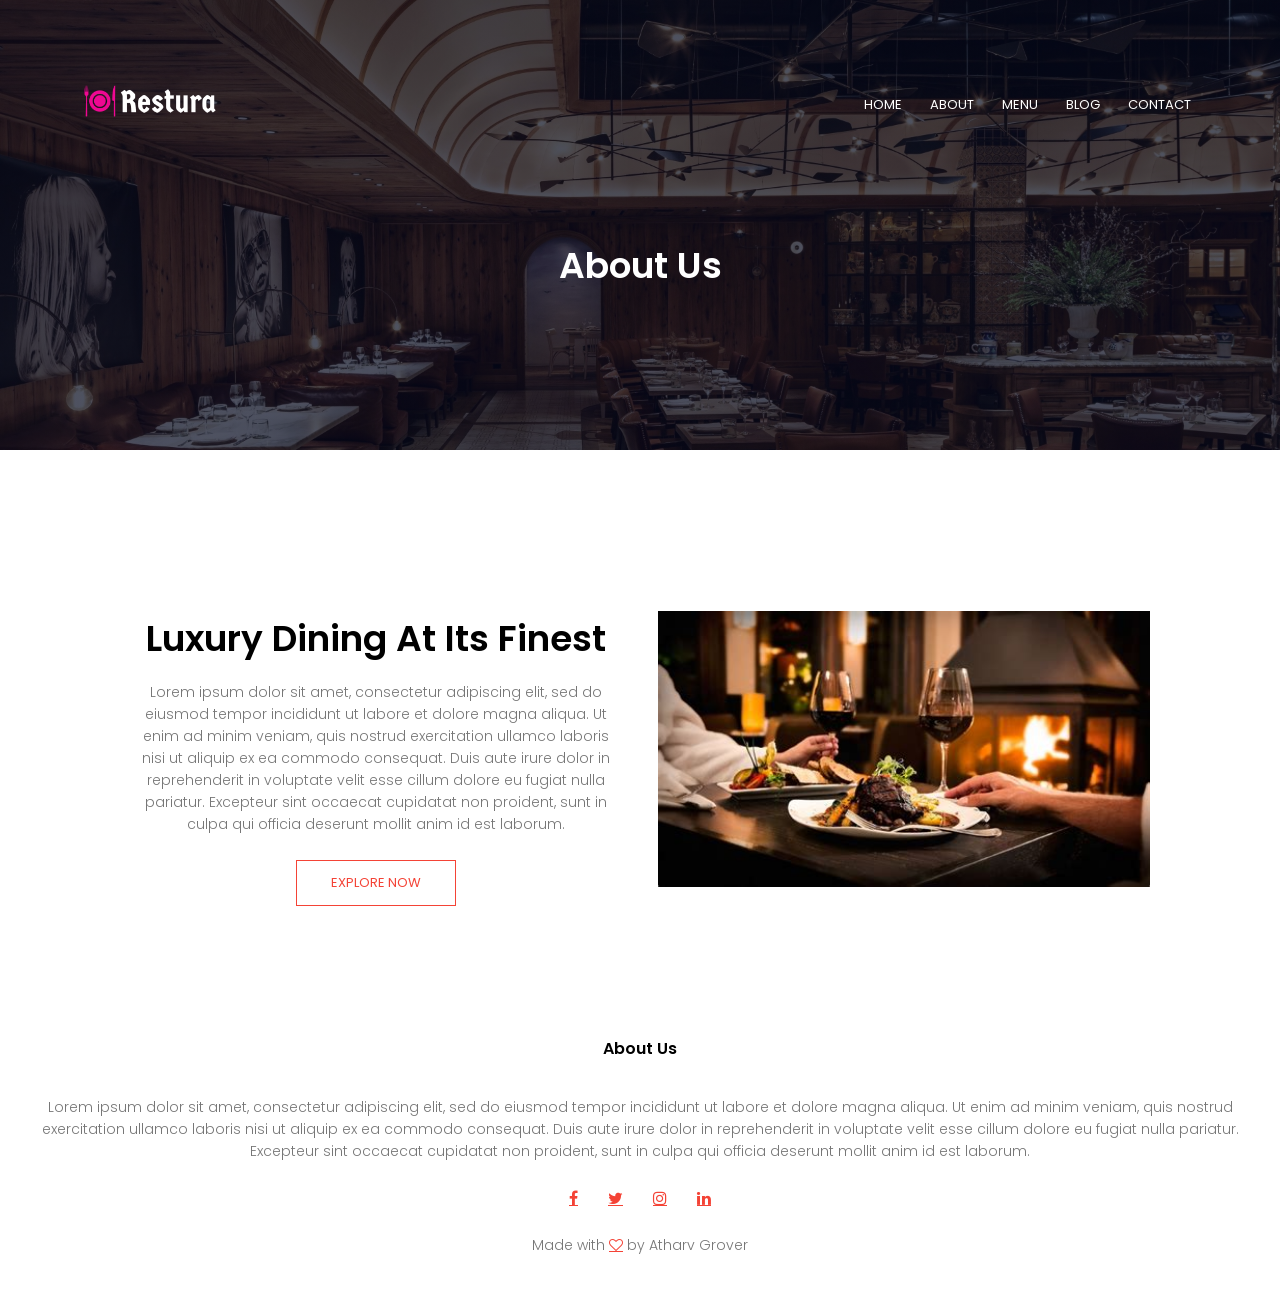
<file: about.html>
<!DOCTYPE html>
<html>
<head>
    <meta name="viewport" content="with=device-width, initial-scale=1.0">
    <title>Restura- About Us</title>
    <link rel="stylesheet" href="style.css">
    <link rel="preconnect" href="https://fonts.googleapis.com">
<link rel="preconnect" href="https://fonts.gstatic.com" crossorigin>
<link href="https://fonts.googleapis.com/css2?family=Poppins:ital,wght@0,100;0,200;0,300;0,400;0,600;0,700;1,400&display=swap" rel="stylesheet">
<link rel="stylesheet" href="https://cdnjs.cloudflare.com/ajax/libs/font-awesome/4.7.0/css/font-awesome.min.css">

</head>
<body>
    <section class="sub-header">
    <nav>
        <a href="index.html"><img src="image/logo.png"></a>
        <div class="nav-links" id="navLinks">
            
            <ul>
                <li><a href="">HOME</a></li>
                <li><a href="">ABOUT</a></li>
                <li><a href="">MENU</a></li>
                <li><a href="">BLOG</a></li>
                <li><a href="">CONTACT</a></li>
            
            </ul>
        </div>
        </a>
        </nav>

<h1>About Us</h1>

    </section>
<section class="about-us">
    
    <div class="row">
        <div class="about-col">
            <h1>Luxury Dining At Its Finest</h1>
            <p>Lorem ipsum dolor sit amet, consectetur adipiscing elit, sed do eiusmod tempor incididunt ut labore et dolore magna aliqua. Ut enim ad minim veniam, quis nostrud exercitation ullamco laboris nisi ut aliquip ex ea commodo consequat. Duis aute irure dolor in reprehenderit in voluptate velit esse cillum dolore eu fugiat nulla pariatur. Excepteur sint occaecat cupidatat non proident, sunt in culpa qui officia deserunt mollit anim id est laborum.</p>
            <a href="" class="hero-btn pink-btn">EXPLORE NOW</a>
        </div>
        <div class="about-col">
            <img src="image/about.jpg" alt="">
        </div>
    </div>
    </section>

    
<!------ Footer ------>
    
<section class="footer">
    <h4>About Us</h4>
    <p>Lorem ipsum dolor sit amet, consectetur adipiscing elit, sed do eiusmod tempor incididunt ut labore et dolore magna aliqua. Ut enim ad minim veniam, quis nostrud exercitation ullamco laboris nisi ut aliquip ex ea commodo consequat. Duis aute irure dolor in reprehenderit in voluptate velit esse cillum dolore eu fugiat nulla pariatur. Excepteur sint occaecat cupidatat non proident, sunt in culpa qui officia deserunt mollit anim id est laborum.
    </p>
    <div class="icons">
        <a href="#" class="fa fa-facebook"></a>
        <a href="#" class="fa fa-twitter"></a>
        <a href="#" class="fa fa-instagram"></a>
        <a href="#" class="fa fa-linkedin"></a>
    </div>
    <p>Made with <a href="#" class="fa fa-heart-o"></a> by Atharv Grover</p>
    </section>
    
    
<!--------JavaScript for Toggle Menu-------->   
<script>
    
    var navLinks = document.getElementById("navLinks");
    
    function showMenu(){
        navLinks.style.right= "0";
    }
    function hideMenu(){
        navLinks.style.right= "-200px";
    }
    }
</script>
    
</body>
</html>
</file>
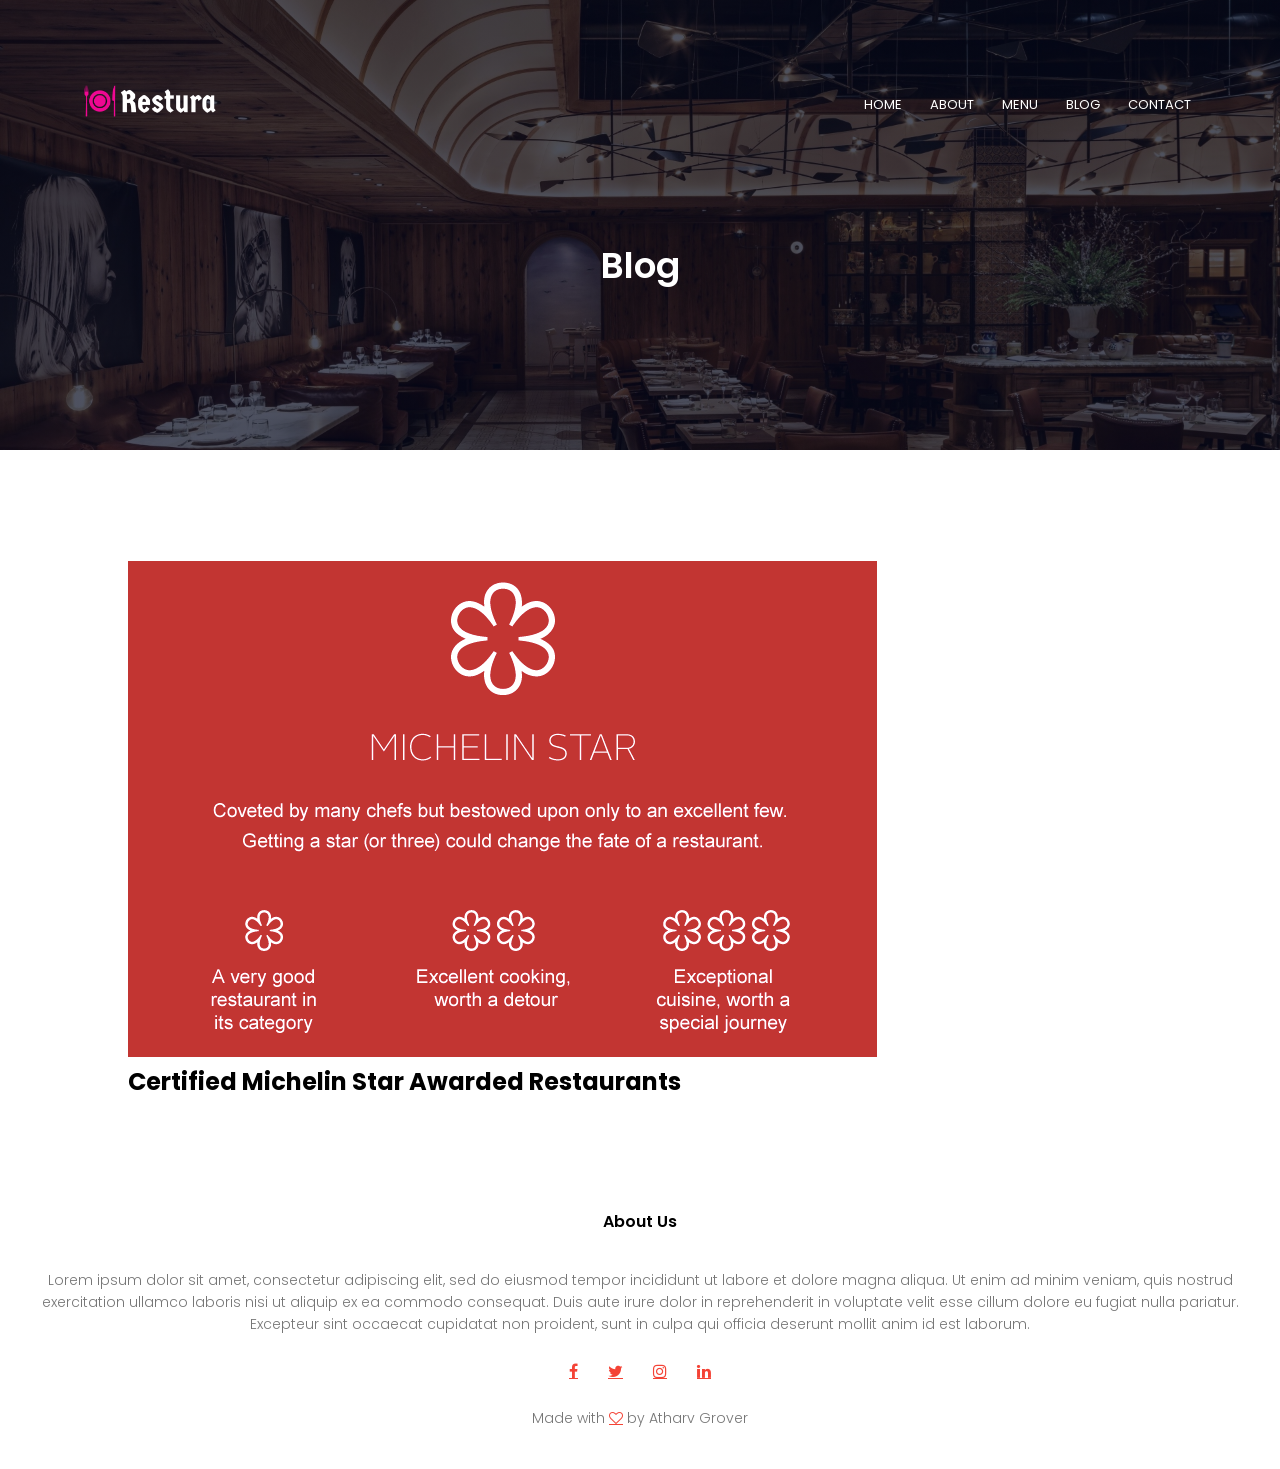
<file: blog.html>
<!DOCTYPE html>
<html>
<head>
    <meta name="viewport" content="with=device-width, initial-scale=1.0">
    <title>Restura- About Us</title>
    <link rel="stylesheet" href="style.css">
    <link rel="preconnect" href="https://fonts.googleapis.com">
<link rel="preconnect" href="https://fonts.gstatic.com" crossorigin>
<link href="https://fonts.googleapis.com/css2?family=Poppins:ital,wght@0,100;0,200;0,300;0,400;0,600;0,700;1,400&display=swap" rel="stylesheet">
<link rel="stylesheet" href="https://cdnjs.cloudflare.com/ajax/libs/font-awesome/4.7.0/css/font-awesome.min.css">

</head>
<body>
    <section class="sub-header">
    <nav>
        <a href="index.html"><img src="image/logo.png"></a>
        <div class="nav-links" id="navLinks">
            
            <ul>
                <li><a href="">HOME</a></li>
                <li><a href="">ABOUT</a></li>
                <li><a href="">MENU</a></li>
                <li><a href="">BLOG</a></li>
                <li><a href="">CONTACT</a></li>
            
            </ul>
        </div>
        </a>
        </nav>

<h1>Blog</h1>

    </section>

<!------ blog page content------>
    
<section class="blog-content">
    
    <div class="row">
    
        <div class="blog-left">
            <img src="image/certificate.png">
            <h2>Certified Michelin Star Awarded Restaurants</h2>
        </div>
    </div>
    <div class="blog-right"></div>
    
    </section>

<!------ Footer ------>
    
<section class="footer">
    <h4>About Us</h4>
    <p>Lorem ipsum dolor sit amet, consectetur adipiscing elit, sed do eiusmod tempor incididunt ut labore et dolore magna aliqua. Ut enim ad minim veniam, quis nostrud exercitation ullamco laboris nisi ut aliquip ex ea commodo consequat. Duis aute irure dolor in reprehenderit in voluptate velit esse cillum dolore eu fugiat nulla pariatur. Excepteur sint occaecat cupidatat non proident, sunt in culpa qui officia deserunt mollit anim id est laborum.
    </p>
    <div class="icons">
        <a href="#" class="fa fa-facebook"></a>
        <a href="#" class="fa fa-twitter"></a>
        <a href="#" class="fa fa-instagram"></a>
        <a href="#" class="fa fa-linkedin"></a>
    </div>
    <p>Made with <a href="#" class="fa fa-heart-o"></a> by Atharv Grover</p>
    </section>
    
    
<!--------JavaScript for Toggle Menu-------->   
<script>
    
    var navLinks = document.getElementById("navLinks");
    
    function showMenu(){
        navLinks.style.right= "0";
    }
    function hideMenu(){
        navLinks.style.right= "-200px";
    }
    }
</script>
    
</body>
</html>
</file>
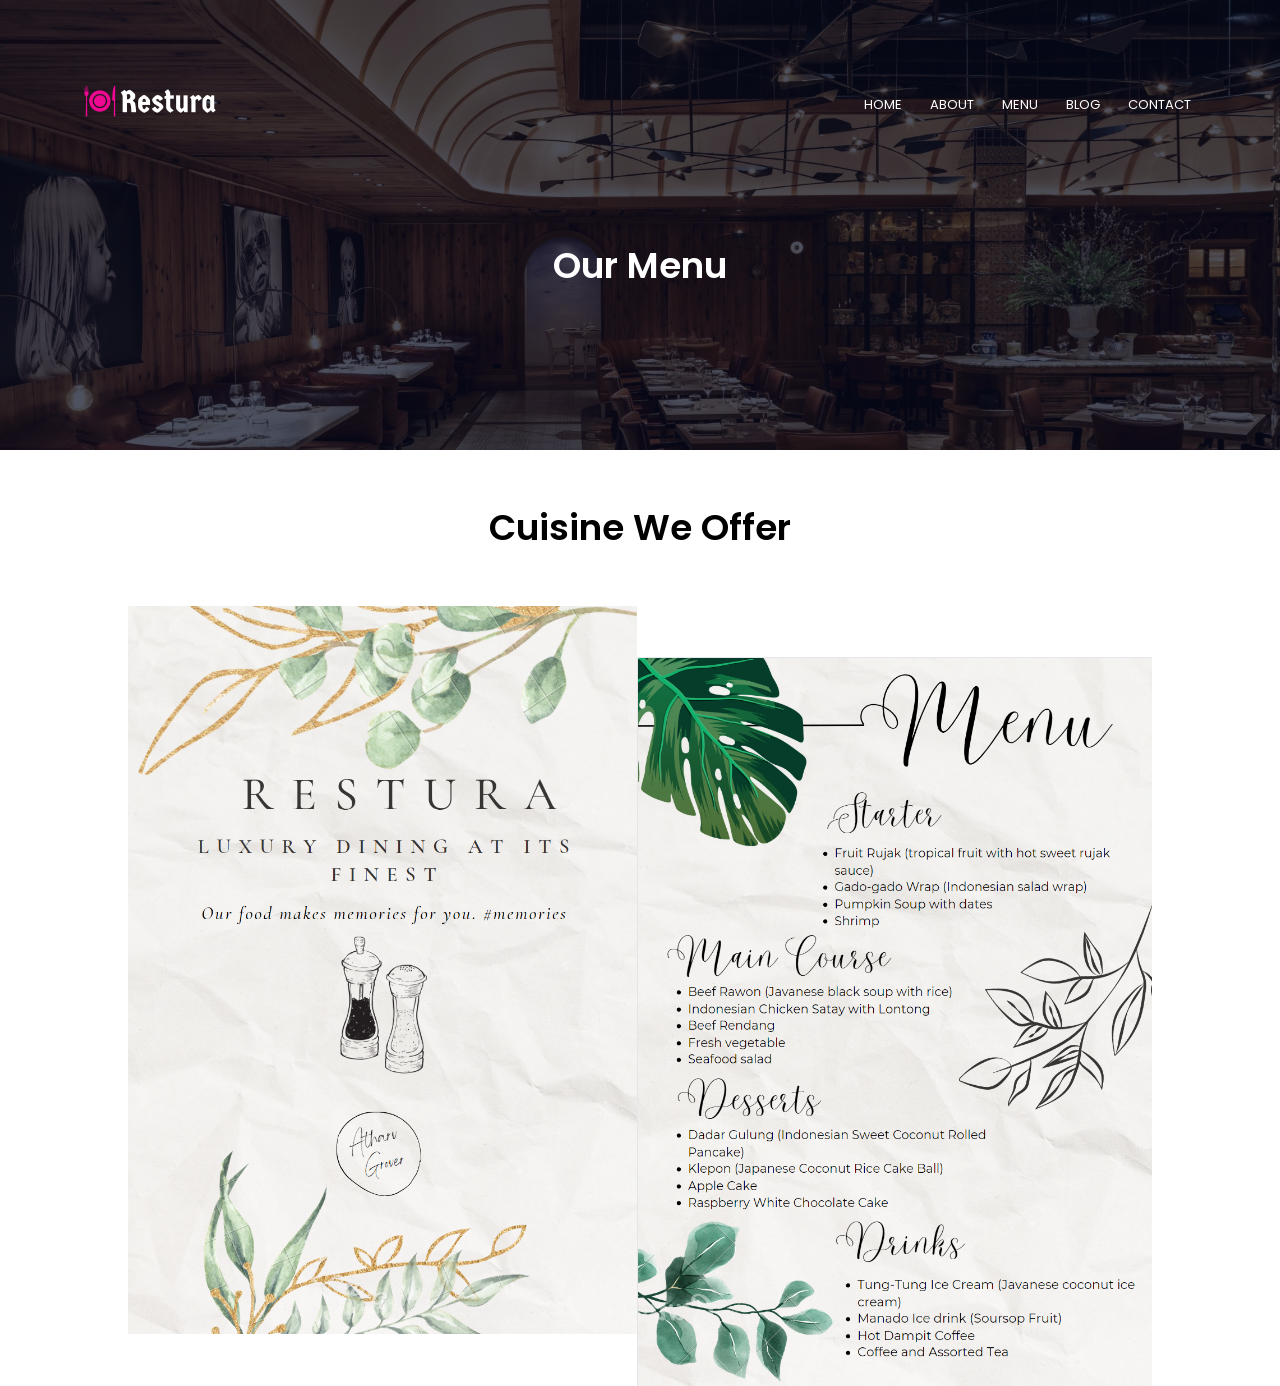
<file: menu.html>
<!DOCTYPE html>
<html>
<head>
    <meta name="viewport" content="with=device-width, initial-scale=1.0">
    <title>Restura- About Us</title>
    <link rel="stylesheet" href="style.css">
    <link rel="preconnect" href="https://fonts.googleapis.com">
<link rel="preconnect" href="https://fonts.gstatic.com" crossorigin>
<link href="https://fonts.googleapis.com/css2?family=Poppins:ital,wght@0,100;0,200;0,300;0,400;0,600;0,700;1,400&display=swap" rel="stylesheet">
<link rel="stylesheet" href="https://cdnjs.cloudflare.com/ajax/libs/font-awesome/4.7.0/css/font-awesome.min.css">

</head>
<body>
    <section class="sub-header">
    <nav>
        <a href="index.html"><img src="image/logo.png"></a>
        <div class="nav-links" id="navLinks">
            
            <ul>
                <li><a href="">HOME</a></li>
                <li><a href="">ABOUT</a></li>
                <li><a href="">MENU</a></li>
                <li><a href="">BLOG</a></li>
                <li><a href="">CONTACT</a></li>
            
            </ul>
        </div>
        </a>
        </nav>

<h1>Our Menu</h1>

    </section>

    
<!-------- Our Menu------->

<section class="menupage">
    <h1>Cuisine We Offer</h1>
    
    <div class="row">
        <div class="menupage-col">
            <img src="image/menu1.png" style="width: 100%;"/></div>
    <div class="row">
        <div class="menupage-col">
            <img src="image/menu2.png"  style="width: 100%;"/></div>
        </div>
    </div>
</section>
</file>
<file: style.css>
*{
    margin: 0;
    padding: 0;
    font-family: 'Poppins', sans-serif;
}
.header{
    min-height: 100vh;
    width: 100%;
    background-image: linear-gradient(rgba(4,9,30,0.7),rgba(4,9,30,0.7)),url(image/banner.png);
    background-position: center;
    background-size: cover;
    position: relative;
}
nav{
    display: flex;
    padding: 2% 6%;
    justify-content: space-between;
    align-items: center;
}
nav img{
    width: 150px;
    height: 150px;
    
}
.nav-links{
    flex: 1;
    text-align: right;
}
.nav-links ul li{
    list-style: none;
    display: inline-block;
    padding: 8px 12px;
    position: relative;
}
.nav-links ul li a{
    color: #fff;
    text-decoration: none;
    font-size: 13px;
}
.nav-links ul li::after{
    content: '';
    width: 0%;
    height: 2px;
    background: #ade6e6;
    display: block;
    margin: auto;
    transition: 0.5s;
}
.nav-links ul li:hover::after{
    width: 100%;
}
.text-box{
    width: 90%;
    color: #fff;
    position: absolute;
    top: 50%;
    left: 50%;
    transform: translate(-50%,-50%);
    text-align: center;
}
.text-box h1{
    font-size: 62px;
}
.text-box p{
    margin: 10px 0 40px;
    font-size: 14px;
    color: #fff;
}
.hero-btn{
    display: inline-block;
    text-decoration: none;
    color: #fff;
    border: 1px solid #fff;
    padding: 12px 34px;
    font-size: 13px;
    background: transparent;
    position: relative;
    cursor: pointer;
    
}
.hero-btn:hover{
    border: 1px solid #ff69b4;
    background: #ff69b4;
    transition: 1s;
}
nav .fa{
    display: none;
}
@media(max-width: 700px){
    .text-box h1{
        font-size: 20px;
    }
    .nav-links ul li{
        display: block;
        
    }
    .nav-links{
        position: absolute;
        background: #ff69b4;
        height: 100vh;
        width: 200px;
        top: 0;
        right: -200px;
        text-align: left;
        z-index: 2;
        transition: 1s;
    }
    nav .fa{
        display: block;
        color: #fff;
        margin: 10px;
        font-size: 22px;
        cursor: pointer;
    }
    .nav-links ul{
        padding: 30px;
    }
}

/*----- menu -----*/

.menu{
    width: 80%;
    margin: auto;
    text-align: center;
    padding-top: 100px;
}
h1{
    font-size: 36px;
    font-weight: 600;
}

p{
    color: #777;
    font-size: 14px;
    font-weight: 300;
    line-height: 22px;
    padding: 10px;
}
.row{
    margin-top: 5%;
    display: flex;
    justify-content: space-between;
    
}
.menu-col{
    flex-basis: 31%;
    background: #ffe4e1;
    border-radius: 10px;
    margin-bottom: 5%;
    padding: 20px 12px;
    box-sizing: border-box;
}
h3{
    text-align: center;
    font-weight: 600;
    margin: 10px 0;
}
.menu-col:hover{
    box-shadow: 0 0 20px 0px rgba(0,0,0,0.2);
}
@media(max-width: 700px){
    .row{
        flex-direction: column;
    }
}


/*--------- restaurant --------*/

.restaurant{
    width: 80%;
    margin: auto;
    text-align: center;
    padding-top: 50px;
}
.menu-col{
    flex-basis: 32%;
    border-radius: 10px;
    margin-bottom: 30px;
    position: relative;
    overflow: hidden;
}
.menu-col img{
    width: 100%;
    display: block;
}

.layer{
    background: transparent;
    height: 100%;
    width: 100%;
    position: absolute;
    top: 0;
    left: 0;
    transition: 0.5s;
}

.layer:hover{
    background: rgba(0,0,0,0.7);
}

.layer h3{
    width: 100%;
    font-weight: 400;
    color: #ffe4e1;
    font-size: 30px;
    bottom: 0;
    left: 50%;
    transform: translateX(-50%);
    position: absolute;
    opacity: 0;
    transition: 0.5s;
    
}

.layer:hover h3{
    bottom: 49%;
    opacity: 1;
}

/*--------- facilities ---------*/

.facilities{
    width: 80%;
    margin: auto;
    text-align: center;
    padding-top: 100px;
    align-content: center;
}

.facilities-col{
    flex-basis: 31%;
    border-radius: 10px;
    margin-bottom: 5%;
    text-align: left;
    align-content: center;
}

.facilities-col img{
    width: 100%;
    border-radius: 10px;
    align-content: center;
}

.facilities-col p{
    padding: 0;
    
}
.facilities-col h3{
    margin-top: 16px;
    margin-bottom: 15px;
    text-align: left;
}

/*------- woord from chef -----*/
.chefword{
    width: 80%;
    margin: inherit;
    padding: 100px;
    text-align: center;
}
.chefword-col{
    flex-basis: 25%;
    border-radius: 10px;
    margin-bottom: 5%;
    text-align: left;
    background: #ffe4e1;
    padding: 25px;
    cursor: pointer;
    display: flex;
}

.chefword-col img{
    height: 80px;
    margin-left: 5px;
    margin-right: 26px;
    margin-bottom: 60px;
    border-radius: 50%;
}

.chefword-col p{
    padding: 0;
    
}
/*--------- Call to action ---------*/

.cta{
    margin: 100px auto;
    width: 80%;
    border-radius: 10px;
    text-align: center;
    padding: 100px 0;
}

.cta h1{
    color: #777;
    margin-bottom: 40px;
    padding: 0;
}

.footer{
    width: 100%;
    text-align: center;
    padding: 30px 0;
}

.footer h4{
    margin-bottom: 25px;
    margin-top: 20px;
    font-weight: 600;
}

.icons .fa{
    color: #f44336;
    margin: 0 13px;
    cursor: pointer;
    padding: 18px 0;
}

.fa-heart-o{
    color: #f44336;
}
/*--------------- about us page ----------*/
.sub-header{
    height: 50vh;
    width: 100%;
    background-position: center;
    background-size: cover;
    text-align: center;
    color: #fff;
    background-image: linear-gradient(rgba(4,9,30,0.7),rgba(4,9,30,0.7)),url(image/background.jpg);
    
    
}

.sub-header h1{
    margin-top: 30px;
}

.about-us{
    width: 80%;
    margin: auto;
    padding-top: 80px;
    padding-bottom: 50px;
    text-align: center;
    
}
.about-col{
    flex-basis: 48%;
    padding: 30px 2px;
}
.about-col img{
    width: 100%;
}
.about-col h1{
    padding-top: 0;
}
.about-col p{
    padding: 15px 0 25px;
}
.pink-btn{
    border: 1px solid #f44336; 
    background: transparent;
    color: #f44336;
}
.pink-btn:hover{
    color: #fff;
}

.blog-content{
    width: 80%;
    margin: auto;
    padding: 60px 0;
    
}
.blog-left{
    flex-basis: 65%;
}

.blog_left img{
    width: 100%;
}
.menupage{
    width: 80%;
    margin: auto;
    text-align: center;
    padding-top: 50px;
}
.men-col{
    
    float: left;
    width: 50%;
    padding: 3px;
    background: #ffe4e1;
    border-radius: 10px;
    margin-bottom: 5%;
    padding: 20px;
    box-sizing: border-box;
    margin: 10%;
    border-radius: 10px;
    margin-bottom: 30px;
    position: relative;
    overflow: hidden;
}
.menupage-col img{
    width: 50%;
    display: flex;
}
</file>
